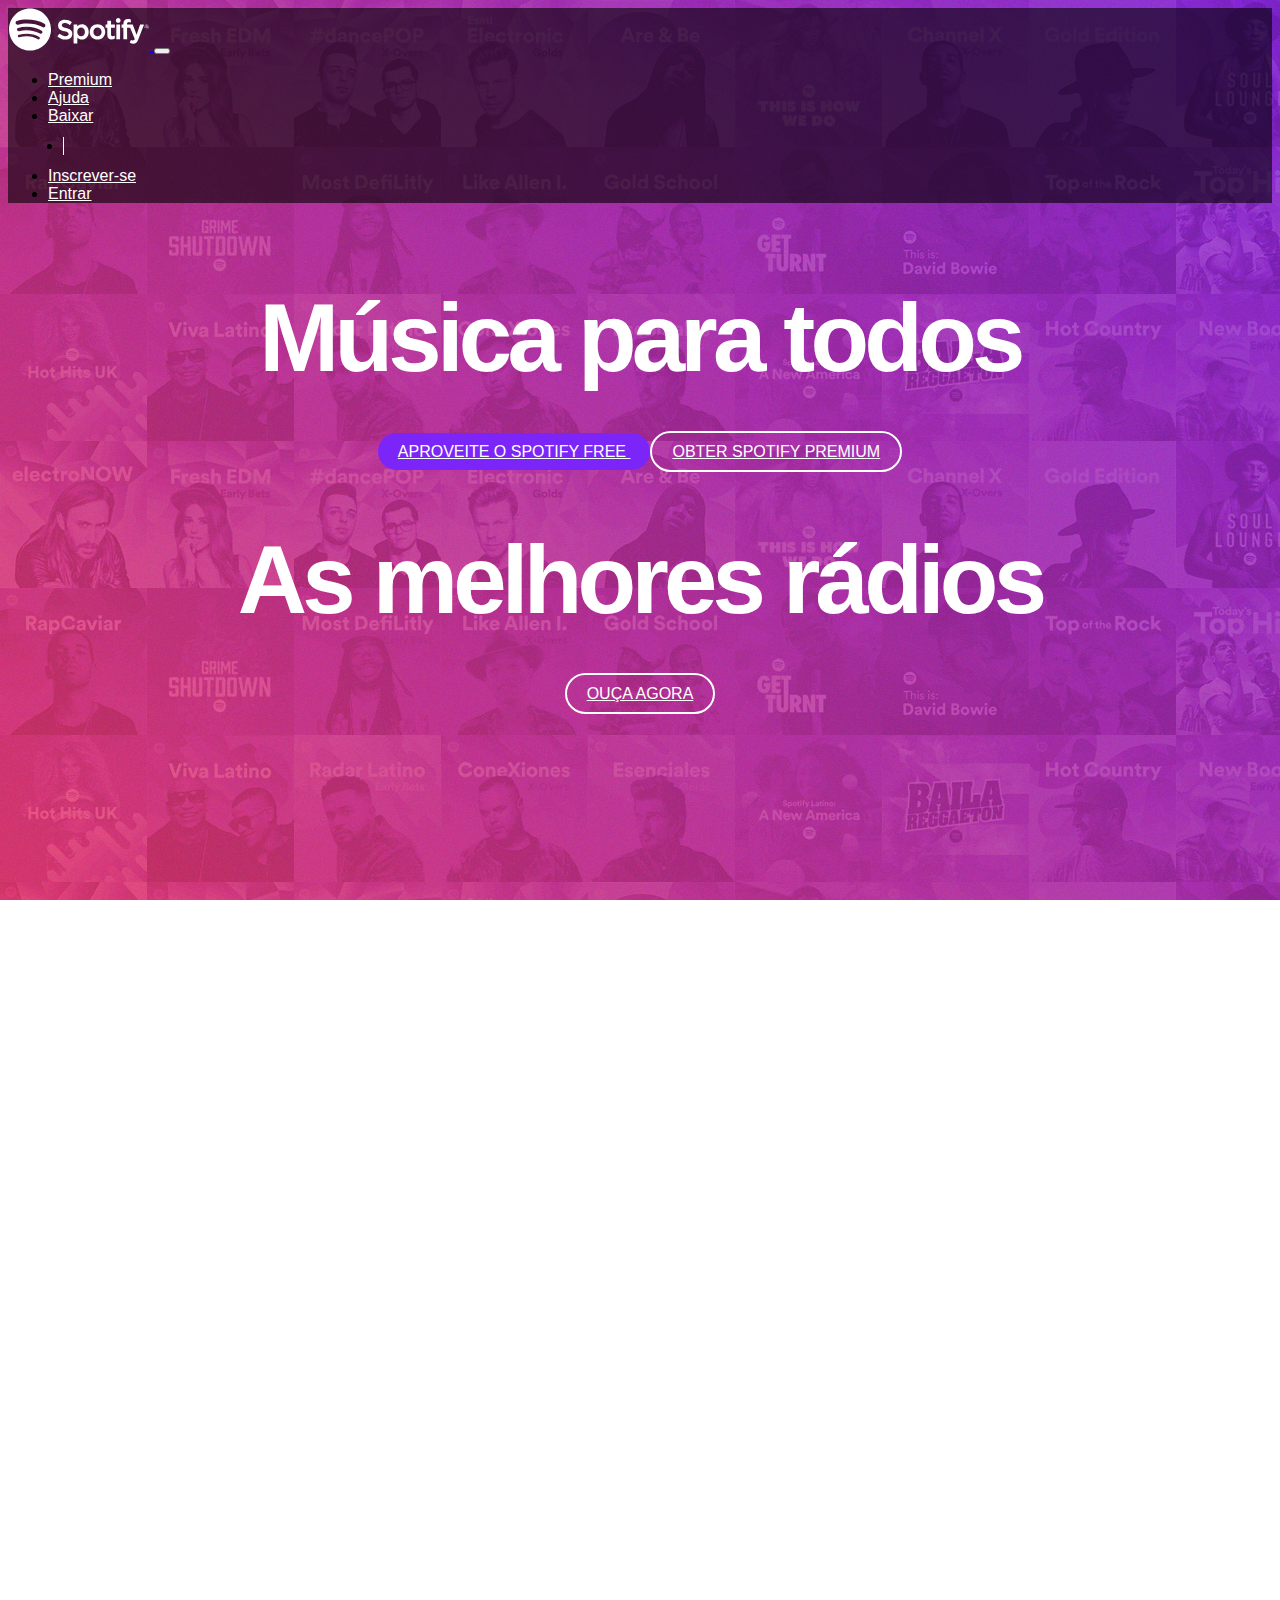
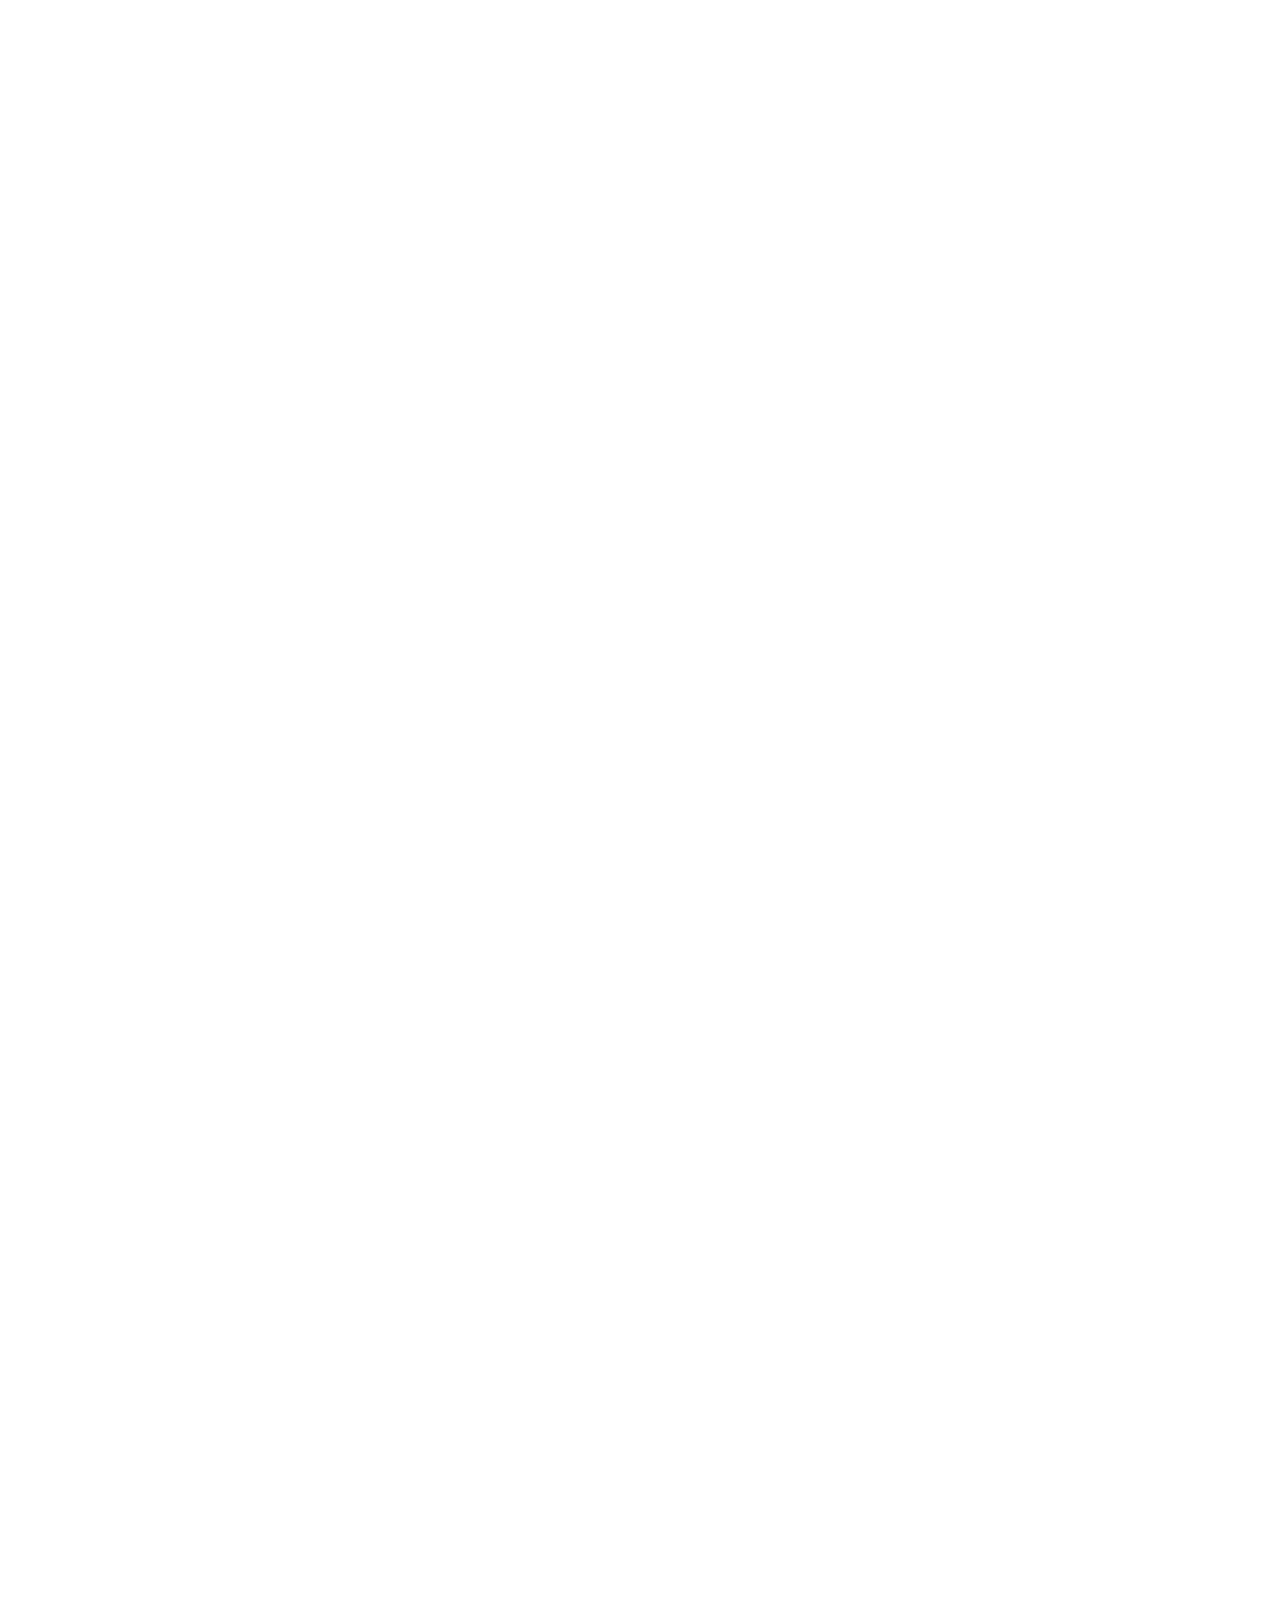
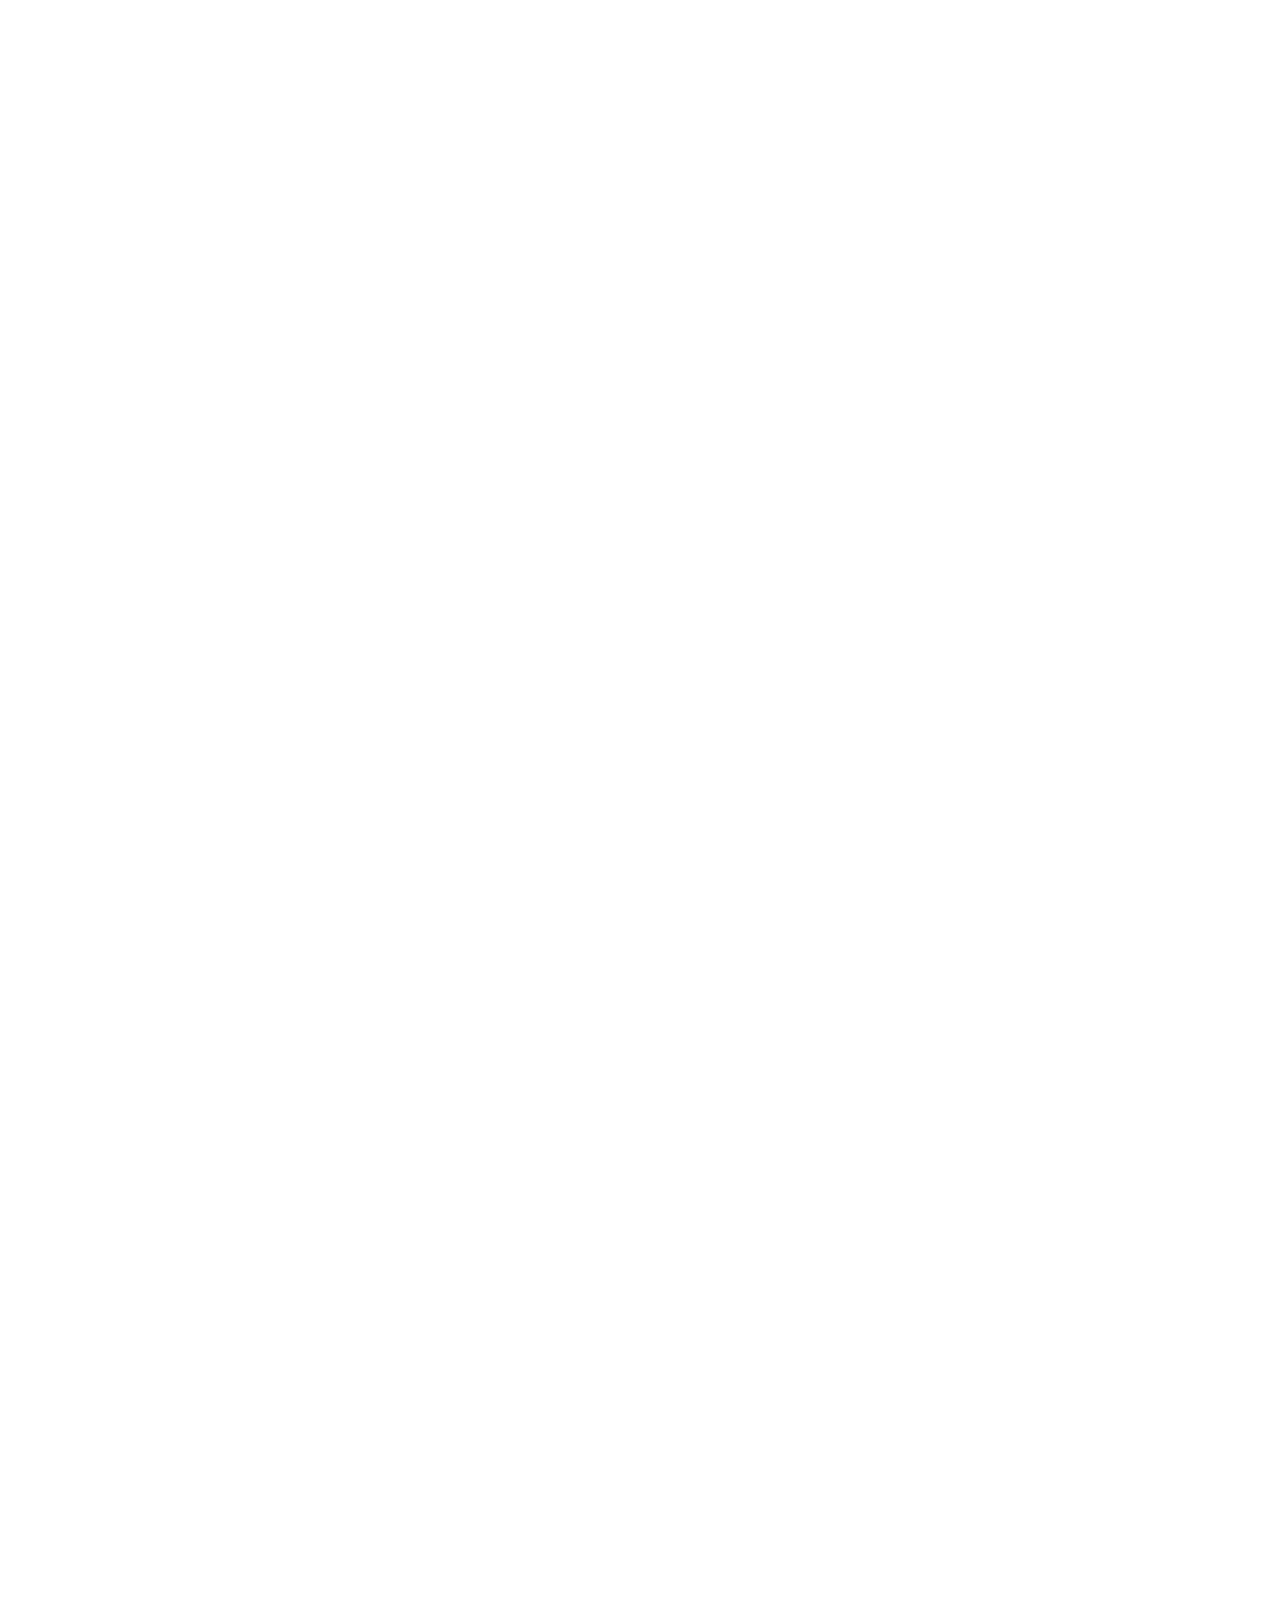
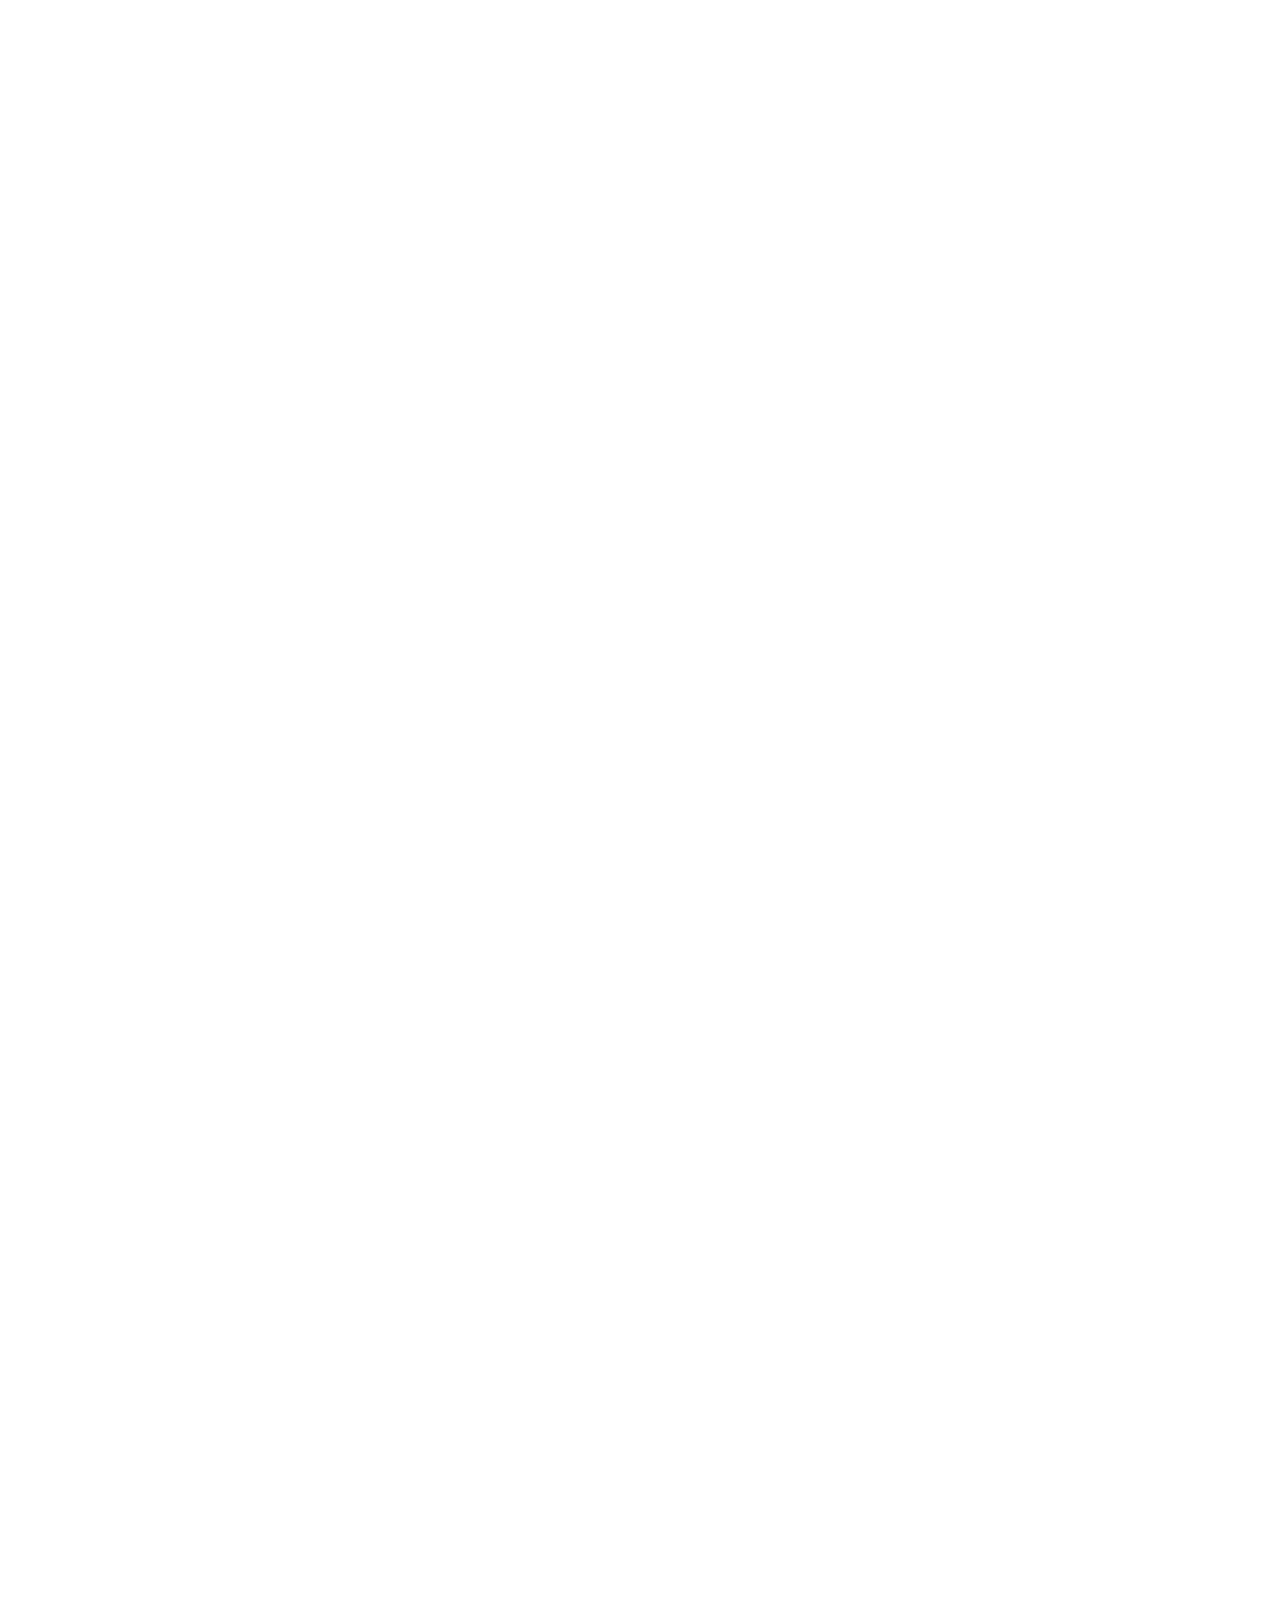
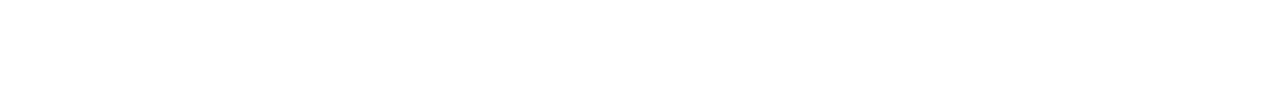
<file: Projeto Spotify/index.html>
<!DOCTYPE html>
<html lang="pt-br">
  <head>
    <!-- Meta tags Obrigatórias -->
    <meta charset="utf-8">
    <meta name="viewport" content="width=device-width, initial-scale=1, shrink-to-fit=no">

    <!-- Bootstrap CSS -->
    <link rel="stylesheet" href="https://stackpath.bootstrapcdn.com/bootstrap/4.1.3/css/bootstrap.min.css" integrity="sha384-MCw98/SFnGE8fJT3GXwEOngsV7Zt27NXFoaoApmYm81iuXoPkFOJwJ8ERdknLPMO" crossorigin="anonymous">

    <!-- Font Awesome -->
    <link rel="stylesheet" href="https://use.fontawesome.com/releases/v5.3.1/css/all.css" integrity="sha384-mzrmE5qonljUremFsqc01SB46JvROS7bZs3IO2EmfFsd15uHvIt+Y8vEf7N7fWAU" crossorigin="anonymous">

    <!-- HTML5Shiv -->
    <!--[if lt IE 9]>
      <script src="https://oss.maxcdn.com/html5shiv/3.7.2/html5shiv.min.js"></script>
    <![endif]-->

    <!-- Estilo customizado -->
    <link rel="stylesheet" type="text/css" href="css/estilo.css">

    <title>Música para todos - Spotify</title>
    <link rel="icon" href="imagens/favicon.png">
  </head>


  <body>

    <header><!--Inicio cabeçalho-->
      <nav class="navbar navbar-expand-md navbar-light fixed-top navbar-transparente">
        <div class="container">
          <a href="index.html" class="navbar-brand">
            <img src="imagens/spotify.svg" width="142">
          </a>

          <button class="navbar-toggler" data-toggle="collapse" data-target="#nav-principal">
            <i class="fas fa-bars text-white"></i>
          </button>

          <div class="collapse navbar-collapse" id="nav-principal">
            <ul class="navbar-nav ml-auto">
              <li class="nav-item">
                <a href="" class="nav-link">Premium</a>
              </li>
              <li class="nav-item">
                <a href="" class="nav-link">Ajuda</a>
              </li>
              <li class="nav-item">
                <a href="" class="nav-link">Baixar</a>
              </li>
              <li class="nav-item divisor"></li>
              <li class="nav-item">
                <a href="" class="nav-link">Inscrever-se</a>
              </li>
              <li class="nav-item">
                <a href="" class="nav-link"> Entrar</a>
              </li>
            </ul>
          </div>

        </div> 
    </nav>
  </header><!--Fim cabeçalho-->

  <section id="home" class="d-flex" ><!--Home-->
    <div class="container align-self-center"><!--container-->
      <div class="row"><!--row-->
        <div class="col-md-12 capa">
          
          <div id="carousel-spotify" class="carousel slide" data-ride="carousel">
            <div class="carousel-inner"><!--inner-->

              <div class="carousel-item active">
                <h1>Música para todos</h1>
                  <a href="" class="btn btn-lg btn-custom btn-roxo">
                    Aproveite o Spotify Free
                  </a>
                  <a href="" class="btn btn-lg btn-custom btn-branco" >
                    Obter Spotify Premium
                  </a>
              </div>

              <div class="carousel-item">
                <h1>As melhores rádios</h1>
                  <a href="" class="btn btn-lg btn-custom btn-branco" >
                   <i class="fas fa-music"></i> Ouça agora
                  </a>
              </div>

            </div><!--inner-->

            <!--Controles-->
            <a href="#carousel-spotify" class="carousel-control-prev" data-slide="prev">
            <i class="fas fa-angle-left fa-3x"></i>
            </a>
            <a href="#carousel-spotify" class="carousel-control-next" data-slide="next">
            <i class="fas fa-angle-right fa-3x"></i>
           </a>
          
          </div>
        </div>
      </div><!--row-->
    </div><!--container-->
  </section><!--Home-->

  <section id="servicos" class="caixa"><!--inicio serviços-->
    <div class="container"><!--inicio container-->
      <div class="row"><!--inicio row-->
        <div class="col-md-6">
          <div class="row albuns">
            <div class="col-md-6">
              <img src="imagens/img1.jpg" class="img-fluid d-none d-sm-block">
           </div>          
           <div class="col-md-6">
              <img src="imagens/img2.jpg" class="img-fluid d-none d-sm-block"> 
           </div>
          </div>
          <div class="row albuns">
            <div class="col-md-6">
              <img src="imagens/img3.jpg" class="img-fluid d-none d-sm-block">
           </div>          
           <div class="col-md-6">
              <img src="imagens/img4.jpg" class="img-fluid d-none d-sm-block"> 
           </div>
          </div>
        </div>
        <div class="col-md-6">
            <h2>O que o Spotify tem?</h2>

            <h3>Músicas</h3>
            <p>O Spotify tem milhões de músicas. Ecute seus sons favoritos, descubra novas músicas e reúna seus favoritos em um só lugar.</p>

            <h3>Playlists</h3>
            <p>No Spotify você encontra uma playlist para cada momento.Todas feitas por fanáticos e especialistas da música.</p>

            <h3>Novos Lançamentos</h3>
            <p>Ecute os novos lançamentos de singles e àlbuns da semana e veja o que está bombando no Top 50.</p>
        </div>
        </div><!--fim row-->
      </div><!-- fim container-->
  </section><!--fim serviços-->


  <section id="recursos" class="caixa"><!--inicio recursos-->
    <div class="container"><!--inicio container-->
      <div class="row"><!--inicio row-->
        <div class="col-md-4">
          
          <h2>Fácil</h2>
          <h3>Buscar</h3>
          <p>Já sabe o que quer escutar? É só procurar e apertar o play.</p>

          <h3>Navegar</h3>
          <p>Veja os novos lançamentos, o que está bombando nas paradas e as melhores playlist para o seu momento.</p>

          <h3>Descobrir</h3>
          <p>Curta músicas novas toda segunda-feira com uma playlist personalizada pra você ou relaxe e curta uma das rádios.</p>
        </div>
        <div class="col-md-8">
          <div class="row rotacionar">
            <div class="col-md-6">
              <img src="imagens/iphone1.png" class="img-fluid d-none d-sm-block">
            </div> 
            <div class="col-md-6">
              <img src="imagens/iphone2.png" class="img-fluid d-none d-sm-block">
            </div>            
          </div>
        </div>
        </div><!--fim row-->
      </div><!-- fim container-->
  </section><!--fim recursos-->

  <footer>
    <div class="container">
      <div class="row">
        <div class="col-md-2">
          <img src="imagens/spotify.svg" width="142">
        </div>
        <div class="col-md-2">
          <h4>company</h4>
          <ul class="navbar-nav">
            <li><a href=""></a>Sobre</li>
            <li><a href=""></a>Empregos</li>
            <li><a href=""></a>Imprensa</li>
            <li><a href=""></a>Novidades</li>
          </ul>
        </div>
        <div class="col-md-2">
          <h4>comunidades</h4>
          <ul class="navbar-nav">
            <li><a href=""></a>Artistas</li>
            <li><a href=""></a>Desenvolvedores</li>
            <li><a href=""></a>Marcas</li>
          </ul>
        </div>
        <div class="col-md-2">
          <h4>Links úteis</h4>
          <ul class="navbar-nav">
            <li><a href=""></a>Ajuda</li>
            <li><a href=""></a>Presentes</li>
            <li><a href=""></a>Player da web</li>
          </ul>
        </div>
        <div class="col-md-4">
          <ul>
            <li>
              <a href=""></a>
              <img src="imagens/facebook.png">
            </li>
            <li>
              <a href=""></a>
              <img src="imagens/twitter.png">
            </li>
            <li>
              <a href=""></a>
              <img src="imagens/instagram.png">
            </li>
          </ul>
        </div>
      </div>
    </div>
  </footer>


    <!-- JavaScript (Opcional) -->
    <!-- jQuery primeiro, depois Popper.js, depois Bootstrap JS -->
    <script src="https://code.jquery.com/jquery-3.3.1.slim.min.js" integrity="sha384-q8i/X+965DzO0rT7abK41JStQIAqVgRVzpbzo5smXKp4YfRvH+8abtTE1Pi6jizo" crossorigin="anonymous"></script>
    <script src="https://cdnjs.cloudflare.com/ajax/libs/popper.js/1.14.3/umd/popper.min.js" integrity="sha384-ZMP7rVo3mIykV+2+9J3UJ46jBk0WLaUAdn689aCwoqbBJiSnjAK/l8WvCWPIPm49" crossorigin="anonymous"></script>
    <script src="https://stackpath.bootstrapcdn.com/bootstrap/4.1.3/js/bootstrap.min.js" integrity="sha384-ChfqqxuZUCnJSK3+MXmPNIyE6ZbWh2IMqE241rYiqJxyMiZ6OW/JmZQ5stwEULTy" crossorigin="anonymous"></script>
  </body>
</html>
</file>
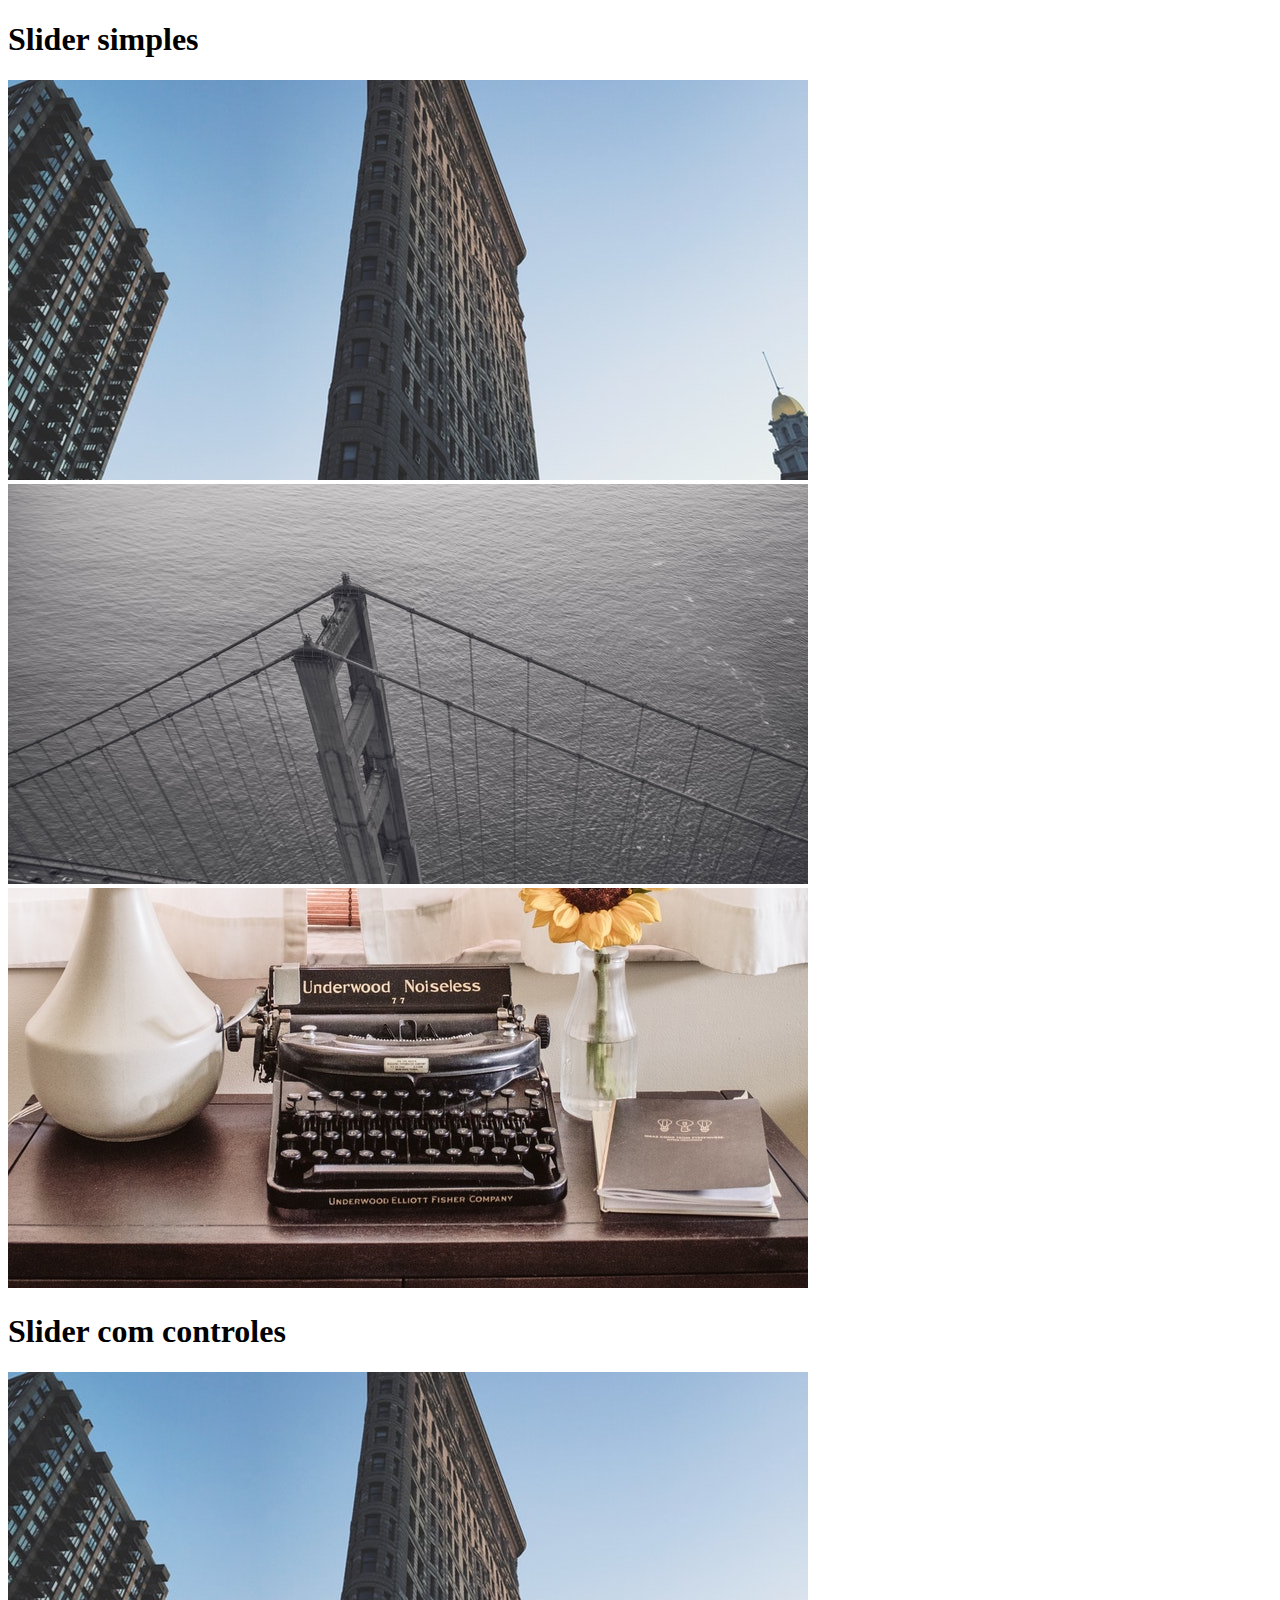
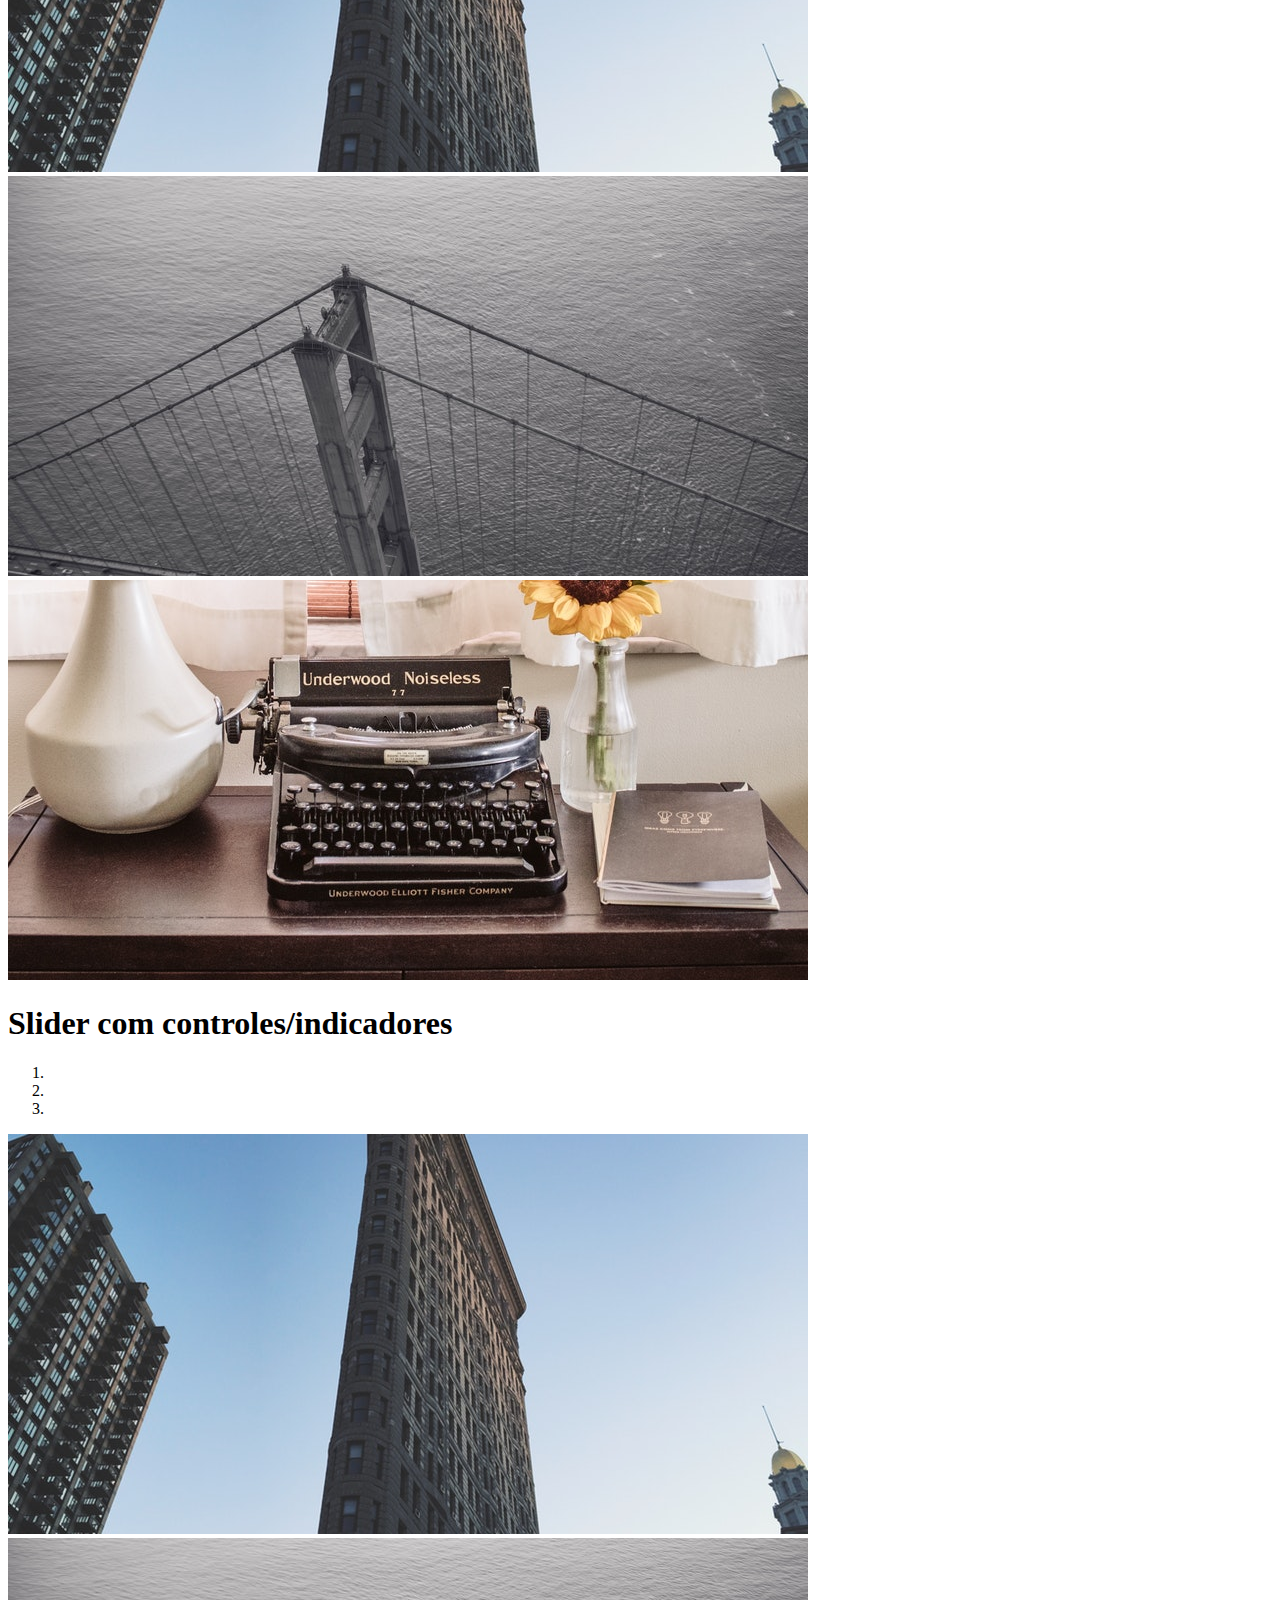
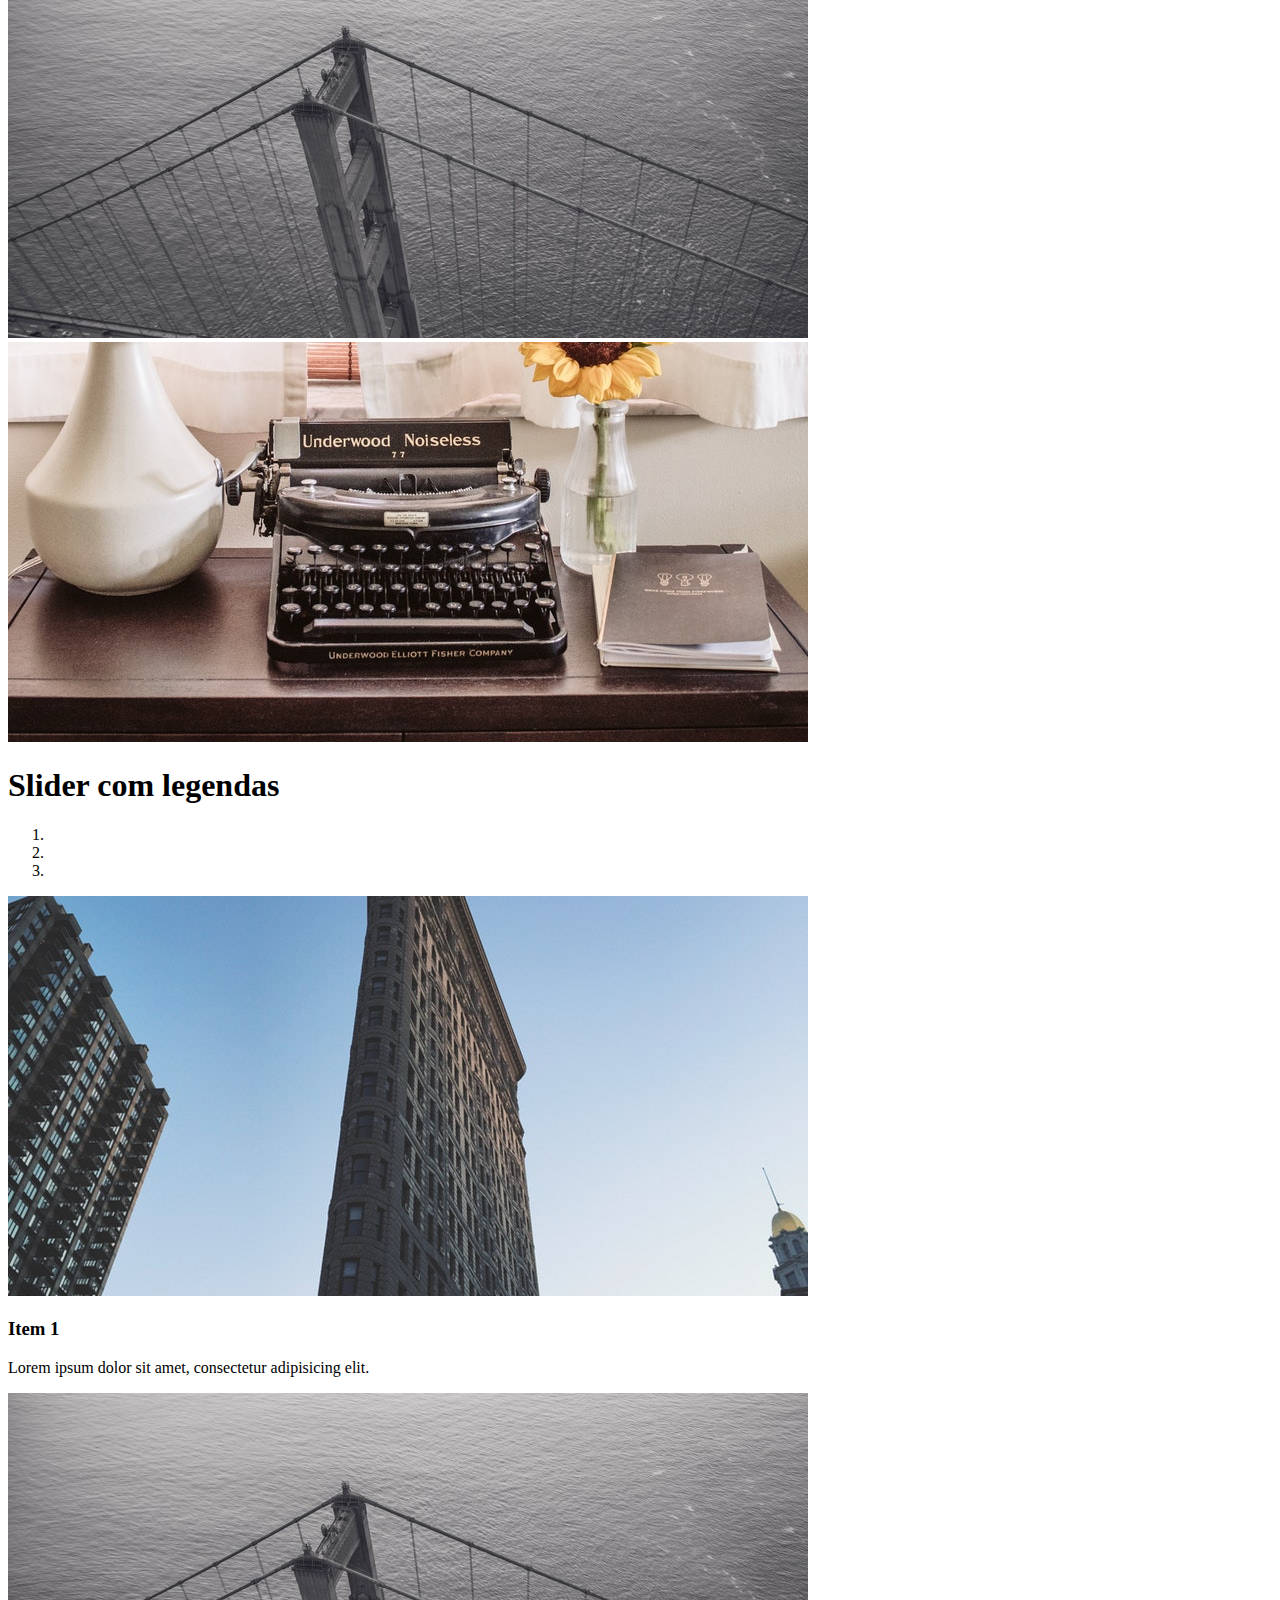
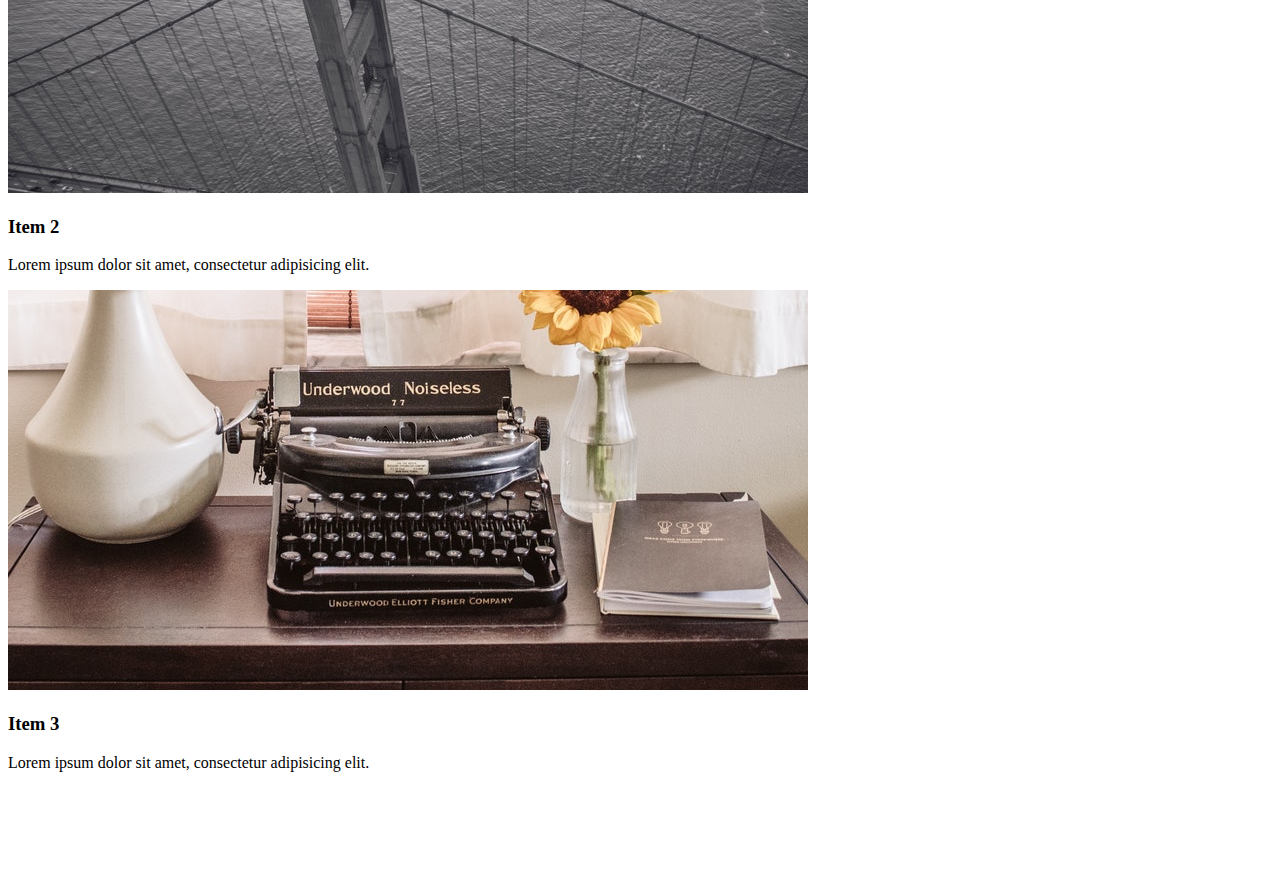
<file: Projeto Spotify/carousel/apoio-carousel.html>
<!DOCTYPE html>
<html lang="pt-br">
  <head>
    <!-- Meta tags Obrigatórias -->
    <meta charset="utf-8">
    <meta name="viewport" content="width=device-width, initial-scale=1, shrink-to-fit=no">

    <!-- Bootstrap CSS -->
    <link rel="stylesheet" href="https://stackpath.bootstrapcdn.com/bootstrap/4.1.3/css/bootstrap.min.css" integrity="sha384-MCw98/SFnGE8fJT3GXwEOngsV7Zt27NXFoaoApmYm81iuXoPkFOJwJ8ERdknLPMO" crossorigin="anonymous">

    <!-- Font Awesome -->
    <link rel="stylesheet" href="https://use.fontawesome.com/releases/v5.3.1/css/all.css" integrity="sha384-mzrmE5qonljUremFsqc01SB46JvROS7bZs3IO2EmfFsd15uHvIt+Y8vEf7N7fWAU" crossorigin="anonymous">

    <title>Carousel Slider</title>
  </head>
  <body style="padding-bottom: 80px;">
    
    <div class="container"><!--Container -->
      <div class="row"><!--Row -->
        <div class="col-sm-8 m-auto"><!--col-sm8 -->
          
          <h1>Slider simples</h1>
          <div class="carousel slide" data-ride="carousel"> <!--carousel-->
            <div class="carousel-inner"><!--inner-->
              
              <div class="carousel-item active">
                <img src="img/imagem1.jpeg" class="img-fluid">               
              </div>

              <div class="carousel-item">
                <img src="img/imagem2.jpeg" class="img-fluid">               
              </div>

              <div class="carousel-item">
                <img src="img/imagem3.jpeg" class="img-fluid">               
              </div>

            </div><!--inner-->
            
          </div><!--carousel-->

          <h1>Slider com controles</h1>
          <div id="carousel-controles" class="carousel slide" data-ride="carousel"> <!--carousel-->
            <div class="carousel-inner"><!--inner-->
              
              <div class="carousel-item active">
                <img src="img/imagem1.jpeg" class="img-fluid">               
              </div>

              <div class="carousel-item">
                <img src="img/imagem2.jpeg" class="img-fluid">               
              </div>

              <div class="carousel-item">
                <img src="img/imagem3.jpeg" class="img-fluid">               
              </div>

            </div><!--inner-->
            
              <!--controles-->
              <a href="#carousel-controles" class="carousel-control-prev" data-slide="prev">
              <span class="carousel-control-prev-icon"></span>
              </a>

              <a href="#carousel-controles" class="carousel-control-next" data-slide="next">
              <span class="carousel-control-next-icon"></span>
              </a>

          </div><!--carousel-->

          <h1>Slider com controles/indicadores</h1>
          
          <div id="carousel-indicadores" class="carousel slide" data-ride="carousel"> <!--carousel-->

            <!--indicadores-->
            <ol class="carousel-indicators">

              <li class="active" data-target="#carousel-indicadores" data-slide-to="0">
                
              </li>
              <li data-target="#carousel-indicadores" data-slide-to="1">
                
              </li>
              <li data-target="#carousel-indicadores" data-slide-to="2">
                
              </li>

            </ol>

            <div class="carousel-inner"><!--inner-->
              
              <div class="carousel-item active">
                <img src="img/imagem1.jpeg" class="img-fluid">               
              </div>

              <div class="carousel-item">
                <img src="img/imagem2.jpeg" class="img-fluid">               
              </div>

              <div class="carousel-item">
                <img src="img/imagem3.jpeg" class="img-fluid">               
              </div>

            </div><!--inner-->
            
              <!--indicadores-->
              <a href="#carousel-indicadores" class="carousel-control-prev" data-slide="prev">
              <span class="carousel-control-prev-icon"></span>
              </a>

              <a href="#carousel-indicadores" class="carousel-control-next" data-slide="next">
              <span class="carousel-control-next-icon"></span>
              </a>

          </div><!--carousel-->

          <h1>Slider com legendas</h1>
          
          <div id="carousel-legenda" class="carousel slide" data-ride="carousel"> <!--carousel-->

            <!--indicadores-->
            <ol class="carousel-indicators">
              
              <li class="active" data-target="#carousel-legenda" data-slide-to="0">
                
              </li>
              <li data-target="#carousel-legenda" data-slide-to="1">
                
              </li>
              <li data-target="#carousel-legenda" data-slide-to="2">
                
              </li>

            </ol>

            <div class="carousel-inner"><!--inner-->
              
              <div class="carousel-item active">
                <img src="img/imagem1.jpeg" class="img-fluid">   
                <div class="carousel-caption">
                  <h3>Item 1</h3>
                  <p> Lorem ipsum dolor sit amet, consectetur adipisicing elit. 
                  </p>
                </div>            
              </div>

              <div class="carousel-item">
                <img src="img/imagem2.jpeg" class="img-fluid">
               <div class="carousel-caption">
                  <h3>Item 2</h3>
                  <p> Lorem ipsum dolor sit amet, consectetur adipisicing elit. 
                  </p>
                </div>               
              </div>

              <div class="carousel-item">
                <img src="img/imagem3.jpeg" class="img-fluid">
                <div class="carousel-caption">
                <h3>Item 3</h3>
                  <p> Lorem ipsum dolor sit amet, consectetur adipisicing elit. 
                  </p>               
              </div>

            </div><!--inner-->
            
              <!--indicadores-->
              <a href="#carousel-legenda" class="carousel-control-prev" data-slide="prev">
              <span class="carousel-control-prev-icon"></span>
              </a>

              <a href="#carousel-legenda" class="carousel-control-next" data-slide="next">
              <span class="carousel-control-next-icon"></span>
              </a>

          </div><!--carousel-->

        </div><!--/col-sm8 -->
      </div><!--/Row -->
    </div><!--/Container -->

    <!-- JavaScript (Opcional) -->
    <!-- jQuery primeiro, depois Popper.js, depois Bootstrap JS -->
    <script src="https://code.jquery.com/jquery-3.3.1.slim.min.js" integrity="sha384-q8i/X+965DzO0rT7abK41JStQIAqVgRVzpbzo5smXKp4YfRvH+8abtTE1Pi6jizo" crossorigin="anonymous"></script>
    <script src="https://cdnjs.cloudflare.com/ajax/libs/popper.js/1.14.3/umd/popper.min.js" integrity="sha384-ZMP7rVo3mIykV+2+9J3UJ46jBk0WLaUAdn689aCwoqbBJiSnjAK/l8WvCWPIPm49" crossorigin="anonymous"></script>
    <script src="https://stackpath.bootstrapcdn.com/bootstrap/4.1.3/js/bootstrap.min.js" integrity="sha384-ChfqqxuZUCnJSK3+MXmPNIyE6ZbWh2IMqE241rYiqJxyMiZ6OW/JmZQ5stwEULTy" crossorigin="anonymous"></script>
  </body>
</html>
</file>
<file: Projeto Spotify/css/estilo.css>
/* Layout  */
html, body, #home {
	height: 100%;
	overflow-x: hidden;
}



body {
	background: url(../imagens/capa.png),
				url(../imagens/ruido.png),
				linear-gradient(50deg,#ff4169,#7c26f8);
	background-attachment: fixed;
	font-family: Helvetica,Arial,sans-serif;
}

/* Barra de navegação */
nav.navbar-transparente {
	pad: 15px 0px;
	background: rgba(0,0,0,0.6);
}

.navbar-light .navbar-nav .nav-link {
	color: white;
}

.navbar-light .navbar-nav .nav-link:hover {
	color: #9bf0e1;
}

.navbar-light .navbar-toggler {
	color: rgba(255,255,255,.5);
	border-color: rgba(255,255,255,.0.5);
}

.divisor {
	width: 1px;
	background: white;
	margin: 12px 15px;
}
/*CAPA*/
.capa {
	text-align: center;
}

/*Estrutura de conteúdos*/
.caixa {
	padding-top: 20px;
	padding-bottom: 20px;
}

#servicos {
	background: white;

}

#recursos {
	color: white;

}

#servicos h2, h3 { 
	color: #7c25f8;
}

#recursos h2 { 
	color: white;
 }

#recursos h3 { 
	color: #9bf0e1;
 }

.albuns {
	padding: 10px 0;

}

.rotacionar {
	-ms-transform: rotate(30deg);
	-webkit-trasnform: rotate(30deg);
	transform: rotate(30deg);
	padding-left: 80px;
}

/*Rodapé*/
footer {
	background: #000;
	padding: 50px 0px 20px 0px;
	position: relative;
}

footer .navbar-nav a {
	color: white;
	font-size: 0.8em;
}

footer .navbar-nav a:hover {
	color: #9bf0e1;
	font-size: 0.8em;
	text-decoration: none;
}

footer ul {
	list-style: none;
}
footer ul li {
	float: right;
	margin: 0 10px;
}

footer h4 {
	color: #919496;
	font-size: 0.8em;
	text-transform: uppercase;
}

/*Tipografia*/
h1 {
	font-weight: 900;
	letter-spacing: -0.05em;
	margin-bottom: 50px;
	color: white;
}

h2 {
	font-size: 3em;
	font-weight: 700;
	letter-spacing: -0.04em;
}

h3 {
	font-size: 2em;
	font-weight: 700;
	letter-spacing: -0.04em;
}

.btn-custom {
	color: white;
	border-radius: 500px;
	-webkit-border-radius:500px;
	-moz-border-radius:500px;
	text-transform: uppercase;
	transition: background 0.4s,color 0.4s;
	padding: 10px 20px;
}

.btn-roxo {
	background: #7c25f8;
}

.btn-roxo:hover {
	background: #6207e3;
	color: white;
}

.btn-branco {
	border:2px solid white;
}

.btn-branco:hover {
	background: white;
	color: dark;
}

.carousel-control-next, .carousel-control-prev {
	width: 5%;
}



/* Extra small devices (portrait phones, less than 576px)*/
@media (max-width: 575.98px) {
	.btn-custom {
		margin: 10px 15px;
		font-size: 1em;
	}

}

/* Small devices (landscape phones, 576px and up)*/
@media (min-width: 576px) and (max-width: 767.98px) { 
	h1{
		font-size: 3em;
	}
	.btn-custom {
		margin: 10px 15px;
	}
 }

/* Medium devices (tablets, 768px and up)*/
@media (min-width: 768px) and (max-width: 991.98px) { 
 	h1{
		font-size: 4em;
	}
 }

/* Large devices (desktops, 992px and up)*/
@media (min-width: 992px) and (max-width: 1199.98px) { 
	h1{
		font-size: 5em;
	}
 }

/* Extra large devices (large desktops, 1200px and up)*/
@media (min-width: 1200px) { 
 	h1{
		font-size: 6em;
	}
 }
</file>
